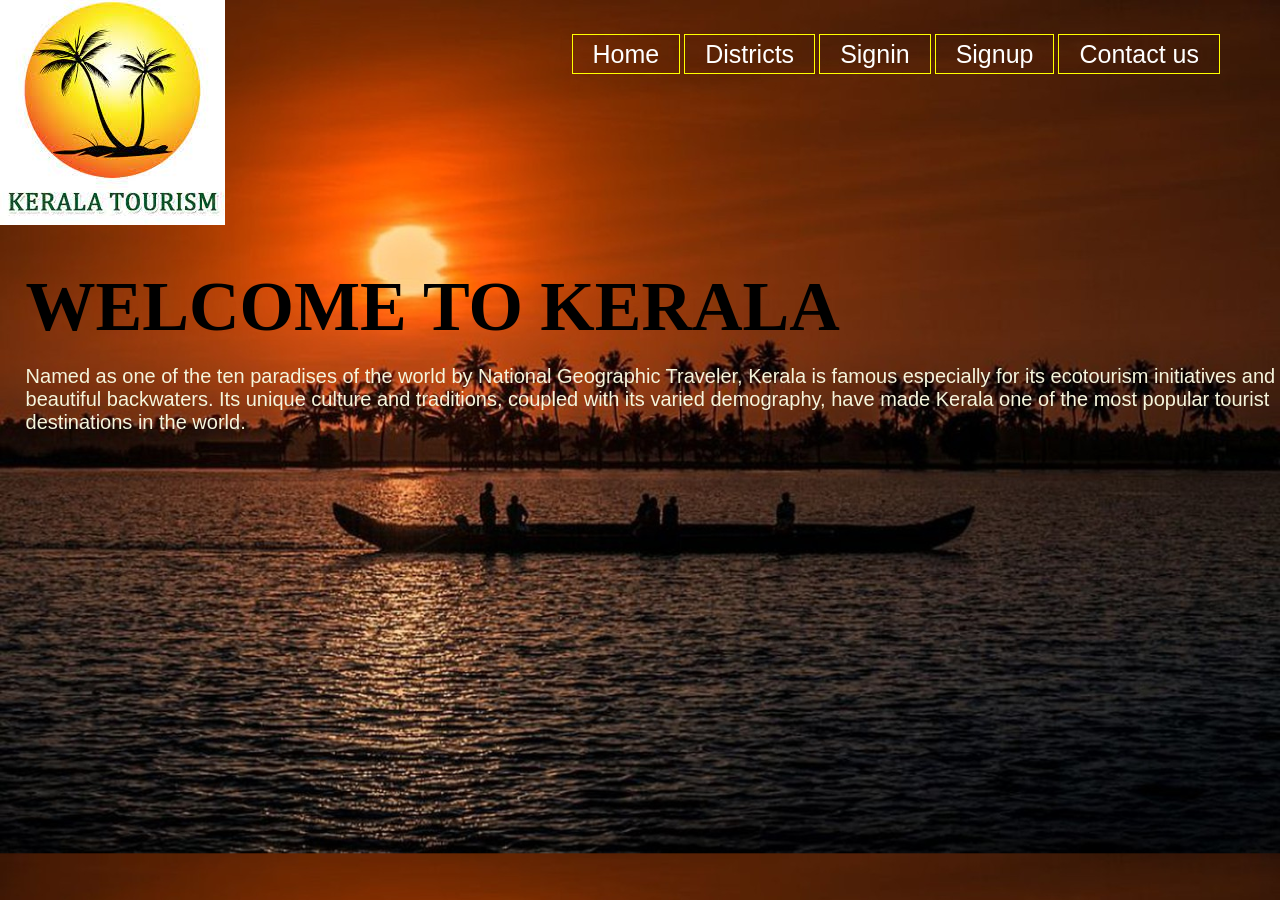
<file: index.html>
<!DOCTYPE html>
<html lang="en">
<head>
    <meta charset="UTF-8">
    <meta http-equiv="X-UA-Compatible" content="IE=edge">
    <meta name="viewport" content="width=device-width, initial-scale=1.0">
    <title>Kerala tourism</title>
    <link rel="stylesheet" href="css/style.css">
    
</head>
<body>
    <header>
        <img src="images/logo.jpg" alt="logo">
        <div class="headtag">
            <a href="index.html">Home</a>
            <a href="Districts.html">Districts</a>
            <a href="Sign in.html">Signin</a>
            <a href="Sign up.html">Signup</a>
            <a href="#">Contact us</a>
        </div>
    </header>
    <div class="para">
    <h1> WELCOME TO KERALA  </h1>
    <br>
    <div id="ptag">
        <p>
        Named as one of the ten paradises of the world by National Geographic Traveler, Kerala is famous especially for its ecotourism initiatives and beautiful backwaters.
         <!-- </p>  -->
        
        <!-- <p>  -->
            Its unique culture and traditions, coupled with its varied demography, have made Kerala one of the most popular tourist destinations in the world.
       </p>
   </p>
</div>
</div>
    
    
</body>
</html>
</file>
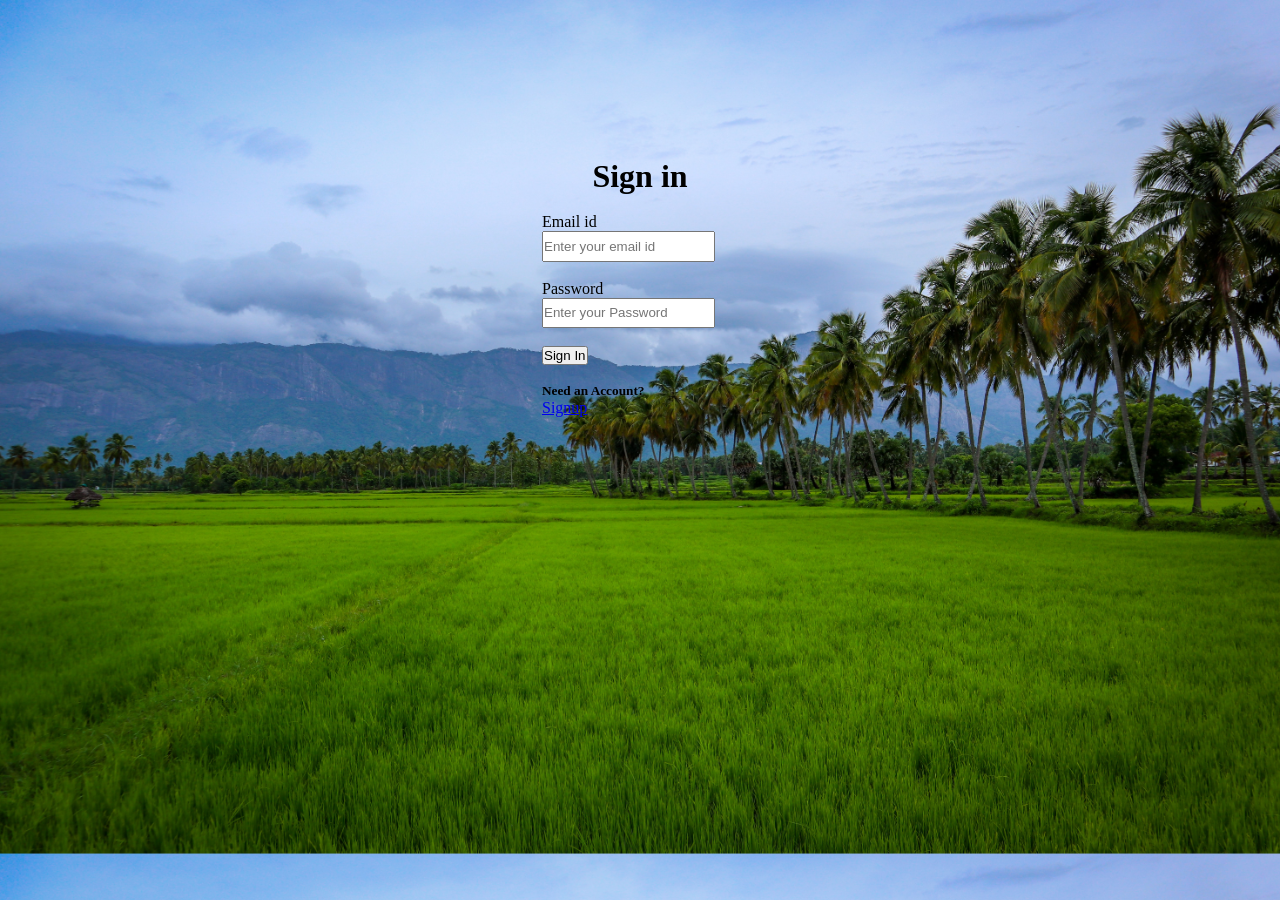
<file: Sign in.html>
<!DOCTYPE html>
<html lang="en">
<head>
    <meta charset="UTF-8">
    <meta http-equiv="X-UA-Compatible" content="IE=edge">
    <meta name="viewport" content="width=device-width, initial-scale=1.0">
    <title>Signin</title>
    <link rel="stylesheet" href=css/style.css>
    
</head>
<body class="signin">
    
            <form action="index.html"  class="signinn"  onsubmit="return validate() && validd()"> 
                <h2 class="sign">Sign in</h2>
                <br>
                <div class="signin-cont">
                    <label >Email id</label>
                    <br>
                    <input type="text" placeholder="Enter your email id" id="email">
                </div>
                <div id="email_error"></div>
                <br>
                <div class="signin-cont">
                    <label >Password</label>
                    <br>
                    <input type="password" placeholder="Enter your Password" id="pwd">
                </div>
                <div id="password_error"></div>
                <br>
                <div>
                    <button  id="submit">Sign In</button>
                </div>
                <br>
                <div class="signin-mis">
                    <h5 class=five>Need an Account?</h5>
                    <a href="Sign up.html">Signup</a>
                </div>
                

            </form>
        
    <script src="css/form.js"></script>
    
    
</body>
</html>
</file>
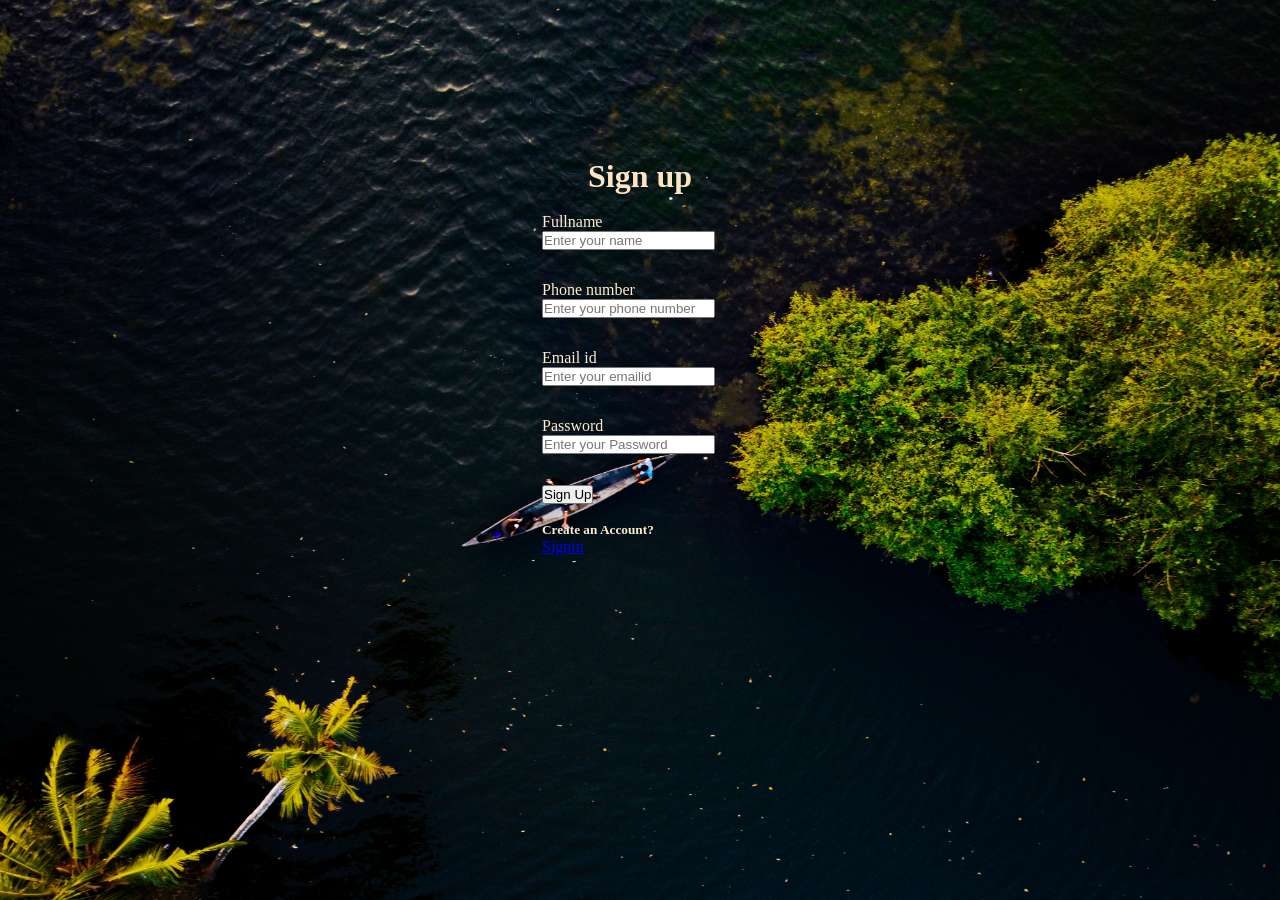
<file: Sign up.html>
<!DOCTYPE html>
<html lang="en">
<head>
    <meta charset="UTF-8">
    <meta http-equiv="X-UA-Compatible" content="IE=edge">
    <meta name="viewport" content="width=device-width, initial-scale=1.0">
    <title>Signup</title>
    <link rel="stylesheet" href=css/style.css>
    
</head>
<body class="signup">
    
            <form action="index.html" class="signupp" onsubmit="return validate();validd();valiid();">
                <h2 class="signn">Sign up</h2>
                <br>
                <div class="signup-cont">
                    <label >Fullname</label>
                    <br>
                    <input type="text" placeholder="Enter your name" id="namee">
                </div>
                <br>
                <div id="namee_error"></div>
                <br>
                <div class="signup-cont">
                    <label >Phone number</label>
                    <br>
                    <input type="text" placeholder="Enter your phone number" id="number">
                </div>
                <br>
                <div id="num_error"></div>
                <br>
                <div class="signup-cont">
                    <label >Email id</label>
                    <br>
                    <input type="text" placeholder="Enter your emailid" id="email">
                </div>
                <br>
                <div id="email_error"></div>
                <br>
                <div class="signup-cont">
                    <label >Password</label>
                    <br>
                    <input type="password" placeholder="Enter your Password" id="pwd">
                </div>
                <br>
                <div id="pwd_error"></div>
                <br>
                <div>
                    <button  id="submit">Sign Up</button>
                </div>
                <br>
                <div class="signup-mis">
                    <h5 class=fivee>Create an Account?</h5>
                    <a href="Sign in.html">Signin</a>
                </div>
                

            </form>
      <script src="css/formm.js"></script>  
    
    
    
</body>
</html>
</file>
<file: css/style.css>
*{ 
 padding: 0%;
margin: 0%;
}

body{
background-image: url(../images/kerala-views.jpg);
 background-size : cover;
}

.headtag{
    float: right;
    margin-top: 40px;
    margin-right: 60px;}

  .headtag a {
    font-family:'Lucida Sans', 'Lucida Sans Regular', 'Lucida Grande', 'Lucida Sans Unicode', Geneva, Verdana, sans-serif;
     text-decoration: none;
    font-size: 25px;
    color: white;
    padding:5px 20px;
    border: 1px solid yellow;
    transition: 0.6s ease;
    
}
 .headtag a:hover{ 
     background-color:black;
     color: blanchedalmond;
 }
 h1{
     font-size: 70px ;
    
} 

.para{
    padding-top: 3%;
    padding-left: 2%;
}

#ptag{
font-family: 'Lucida Sans', 'Lucida Sans Regular', 'Lucida Grande', 'Lucida Sans Unicode', Geneva, Verdana, sans-serif;
font-size: 20px;
color : beige;
} 

/* signin page */
.signin{
    background-image: url(../images/paadam.jpg);
    background-size: cover;
}

.signinn{
      /* border: 1px solid black;  */
    margin-right: 40%;
    margin-left: 40%;
    padding: 30px;
    margin-top: 10%;
    
}
.sign{
    font-size: 2em;
    text-align:center;
}
.signinn input{
    height: 2em;
}
#button{
width: 75%; 
height: 2.5em;
background-color: blue;
border: 1px solid blue;
}
/* signup page */
.signup{
    background-image: url(../images/cover\ kerala.jpg);
    background-size: cover;
}

.signupp{
      /* border: 1px solid black;  */
    margin-right: 40%;
    margin-left: 40%;
    padding: 30px;
    margin-top: 10%;
    
}
.signn{
    font-size: 2em;
    text-align:center;
    color: #ffe4c4;
}
.signup-cont{
    height: 2em;
    color: blanchedalmond;
    font-size: 1em;
    
}
#buttonn{
width: 75%; 
height: 2.5em;
background-color: blue;
border: 1px solid blue;
}
.fivee{
    color: blanchedalmond;
}
.district{
    background-image: none;
}
.tvm{
    height: 80%;
    width: 70%;
    margin-top: 5%;
    margin-left: 5%;
}
.district a{
    color:white;
    padding: 10%;
    font-size: 160%;
    text-decoration: none;
    
}

.myMargin{
    margin: 3%;
    height: 30%;

}

.card  {
    width: 50%;
    
}
.fourteen{
    background-image: none;
}
.card-img-top{
    height: 50%;
}
.card-text{
    height:10%
}
.tsrr{
    text-align: center;
}
</file>
